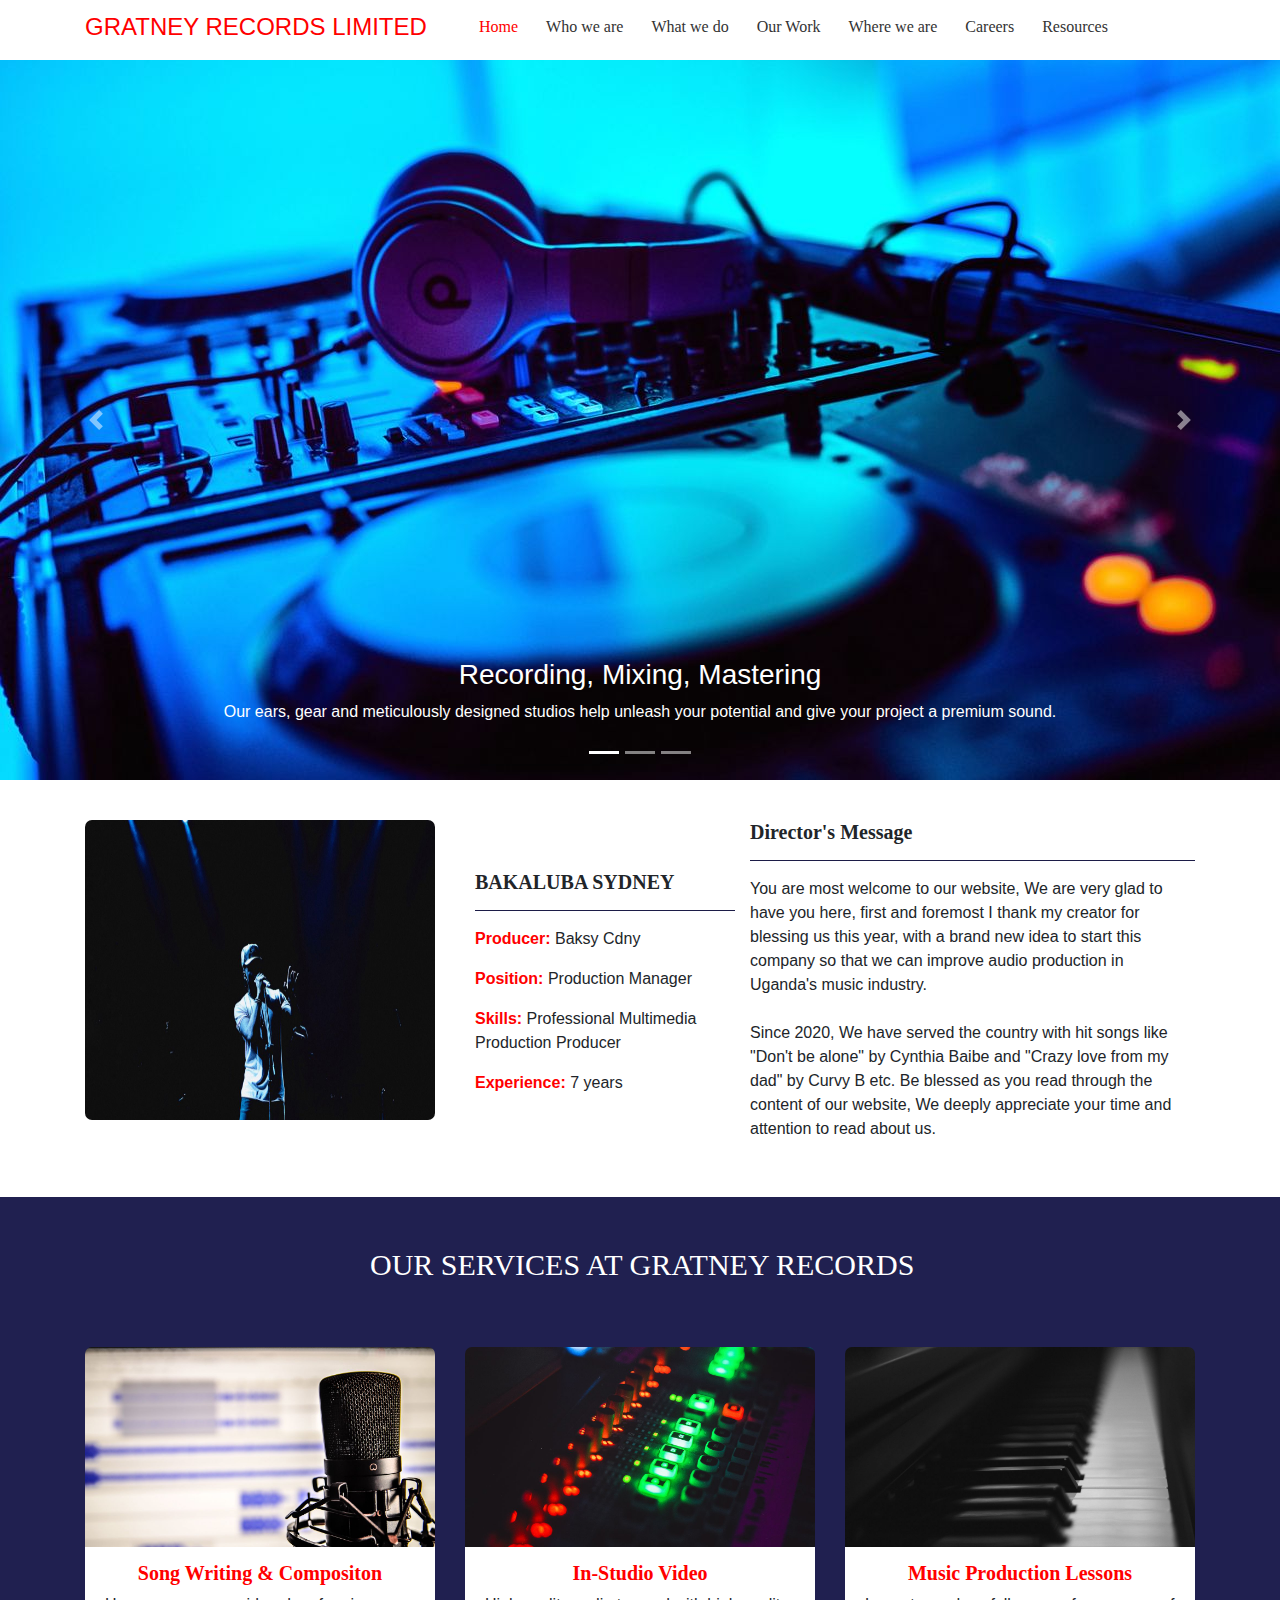
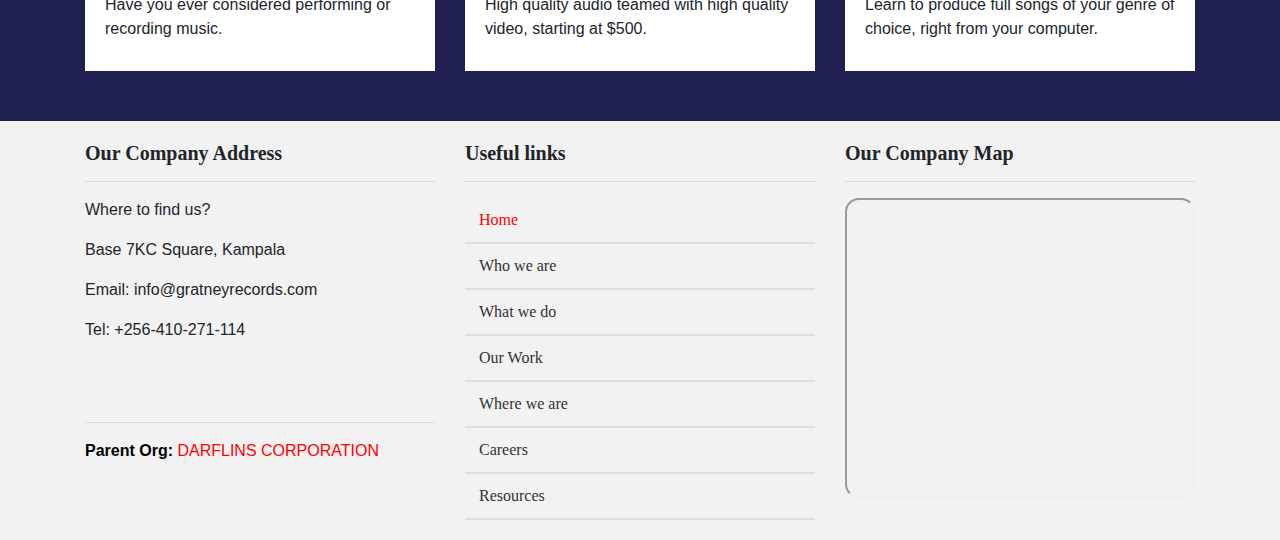
<file: index.html>
<!DOCTYPE html>
<html lang="en">
<head>
    <meta charset="UTF-8">
    <meta http-equiv="X-UA-Compatible" content="IE=edge">
    <meta name="viewport" content="width=device-width, initial-scale=1.0">
    <title> Home / [Gratney Records]</title>
    <link rel="icon" href="img/vinyl_record_pink_needle_player.jpg"/>

    <link rel="stylesheet" href="https://cdn.jsdelivr.net/npm/bootstrap@4.6.1/dist/css/bootstrap.min.css">
  <script src="https://cdn.jsdelivr.net/npm/jquery@3.5.1/dist/jquery.slim.min.js"></script>
  <script src="https://cdn.jsdelivr.net/npm/popper.js@1.16.1/dist/umd/popper.min.js"></script>
  <script src="https://cdn.jsdelivr.net/npm/bootstrap@4.6.1/dist/js/bootstrap.bundle.min.js"></script>


  <link rel="stylesheet" href="css/font-awesome.min.css">
    <link rel="stylesheet" href="css/grl.css">
</head>
<body>
   <header>
       <section id="top_header">
           <div class="first-div">
               <div class="container">
                   <div class="row">
                        <div class="col-md-4">
                            <a href="#"><h2>GRATNEY RECORDS LIMITED</h2></a>
                        </div>

                        <div class="col-md-8">
                            <ul class="topnav">
                                <li><a class="active" title="Gratney Homepage" href="index.html">Home</a></li>
                                <li><a title="Gratney About Us page" href="about.html">Who we are</a></li>
                                <li><a title="Gratney Services page" href="services.html">What we do</a></li>
                                <li><a title="Gratney Our Work page" href="work.html">Our Work</a></li>
                                <li><a title="Gratney Contact Us page" href="contact.html">Where we are</a></li>
                                <li><a title="Gratney Careers page" href="careers.html">Careers</a></li>
                                <li><a title="Gratney Resouses page" href="resources.html">Resources</a></li>
                            </ul>
                        </div>

                   </div>
                </div>
           </div>
       </section>

   </header>

   <section id="slide-show">
       
		
<div id="demo" class="carousel slide" data-ride="carousel">
    <ul class="carousel-indicators">
      <li data-target="#demo" data-slide-to="0" class="active"></li>
      <li data-target="#demo" data-slide-to="1"></li>
      <li data-target="#demo" data-slide-to="2"></li>
    </ul>
    <div class="carousel-inner">
      <div class="carousel-item active">
        <img src="img/dj_headphones_installation.jpg" alt="Music Machines" width="1100" height="500">
        <div class="carousel-caption">
          <h3>Recording, Mixing, Mastering </h3>
          <p>Our ears, gear and meticulously designed studios help unleash your potential and give your project a premium sound.</p>
        </div>   
      </div>
      <div class="carousel-item">
        <img src="img/microphone_recording_studio_mixer.jpg" alt="audio studios" width="1100" height="500">
        <div class="carousel-caption">
          <h3>Production & Sound Design</h3>
          <p>Whether it's creating an immersive audio experience or that next pop hit, bringing your ideas to life is what we do best. </p>
        </div>   
      </div>
      <div class="carousel-item">
        <img src="img/headphones_installation_music.jpg" alt="Stage Singer" width="1100" height="500">
        <div class="carousel-caption">
          <h3>Corporate Event Entertainment</h3>
          <p>Let your next corporate event resonate with live music entertainment.</p>
        </div>   
      </div>
    </div>
    <a class="carousel-control-prev" href="#demo" data-slide="prev">
      <span class="carousel-control-prev-icon"></span>
    </a>
    <a class="carousel-control-next" href="#demo" data-slide="next">
      <span class="carousel-control-next-icon"></span>
    </a>
  </div>
  
</section>

<section id="homeinfo">
    <div class="container">
        <div class="row">
            <div class="col-md-3">
                <img src="img/singer_stage_microphone.jpg" />
            </div>

            <div class="col-md-4">
                <div class="card-caption">
                    <h3>BAKALUBA SYDNEY</h3>

                    <hr style="background-color:rgb(32, 32, 80);"/>

                    <p><strong >Producer:</strong> Baksy Cdny</p>
                    <p><strong>Position:</strong> Production Manager</p>
                    <p><strong>Skills:</strong> Professional Multimedia Production Producer</p>
                    <p><strong>Experience:</strong> 7 years</p>
                 </div>
            </div>

            <div class="col-md-5">
                <h3>Director's Message</h3>
                <hr style="background-color:rgb(32, 32, 80);"/>

                <p>You are most welcome to our website, We are very glad to have you here, first and foremost I thank my creator
                    for blessing us this year, with a brand new idea to start this 
                company so that we can improve audio production in Uganda's music industry.
                
                <br><br>Since 2020, We have served the country with hit songs like 
                "Don't be alone" by Cynthia Baibe and "Crazy love from my dad" by Curvy B etc.

                Be blessed as you read through the content of our website, 
                We deeply appreciate your time and attention to read about us.
            </p>
            </div>
        </div>
    </div>
</section>


<section id="main-content">
    <div class="container">

      <div class="row">
          <div class="col-md-12">
             <div class="content-title">
                  <h2>Our Services at Gratney Records</h2>
              </div>
          </div>
     </div>

      <div class="row" style="margin-top: 100px;">
          
              <div class="col-md-4">
          
            <div class="image-card-1">
                <img src="img/microphone_studio_recording.jpg" />

                <div class="image-card-caption">
                  <h3>Song Writing & Compositon</h3>
                  <p>Have you ever considered performing or recording music.</p>
                </div>
              
            </div>
        </div>

        <div class="col-md-4">
            <div class="image-card-2">
              <img src="img/mixing_console_backlight.jpg" />

              <div class="image-card-caption">
                <h3>In-Studio Video</h3>
                  <p>High quality audio teamed with high quality video, starting at $500. </p>
              </div>

            </div>
         </div>

        <div class="col-md-4">
          <div class="image-card-3">
            <img src="img/piano_keys_musical_instrument.jpg" />

            <div class="image-card-caption">
              <h3>Music Production Lessons </h3>
                  <p>Learn to produce full songs of your genre of choice, right from your computer.</p>
            </div>

          </div>
        </div>

      </div>

      </div>
    </section>

    <footer>
      <div class="container">
        <div class="row">
          <div class="col-md-4">
              <div class="footer-title">
                <h3>Our Company Address</h3>
                <hr>

                <p>Where to find us?</p>
                <p>Base 7KC Square, Kampala</p>
                <p>Email: info@gratneyrecords.com</p>
                <p>Tel: +256-410-271-114</p>
                <br><br>
                <hr>
                <p style="color: red;"><strong style="color: #000;">Parent Org:</strong> DARFLINS CORPORATION</p>


              </div>
          </div>

          <div class="col-md-4">
            <h3>Useful links</h3>
            <hr>

            <ul class="footer-links">
              <li><a class="active" title="Gratney Homepage" href="index.html">Home</a></li>
              <li><a title="Gratney About Us page" href="about.html">Who we are</a></li>
              <li><a title="Gratney Services page" href="services.html">What we do</a></li>
              <li><a title="Gratney Our Work page" href="work.html">Our Work</a></li>
              <li><a title="Gratney Contact Us page" href="contact.html">Where we are</a></li>
              <li><a title="Gratney Careers page" href="careers.html">Careers</a></li>
              <li><a title="Gratney Resouses page" href="resources.html">Resources</a></li>
            </ul>
          </div>

          <div class="col-md-4">
              <div class="map">
                  <h3>Our Company Map</h3>
                    <hr>

                  <div>
                    <iframe src="https://www.google.com/maps/embed?pb=!1m18!1m12!1m3!1d255344.56163071396!2d32.45903860687455!3d0.3130284143883177!2m3!1f0!2f0!3f0!3m2!1i1024!2i768!4f13.1!3m3!1m2!1s0x177dbc0f9d74b39b%3A0x4538903dd96b6fec!2sKampala!5e0!3m2!1sen!2sug!4v1646321313611!5m2!1sen!2sug" width="350" height="300" style=" border-radius: 14px;" allowfullscreen="" loading="lazy"></iframe>
                  </div>
              </div>
          </div>

        </div>
      </div>
  </footer>
   

</body>
</html>
</file>
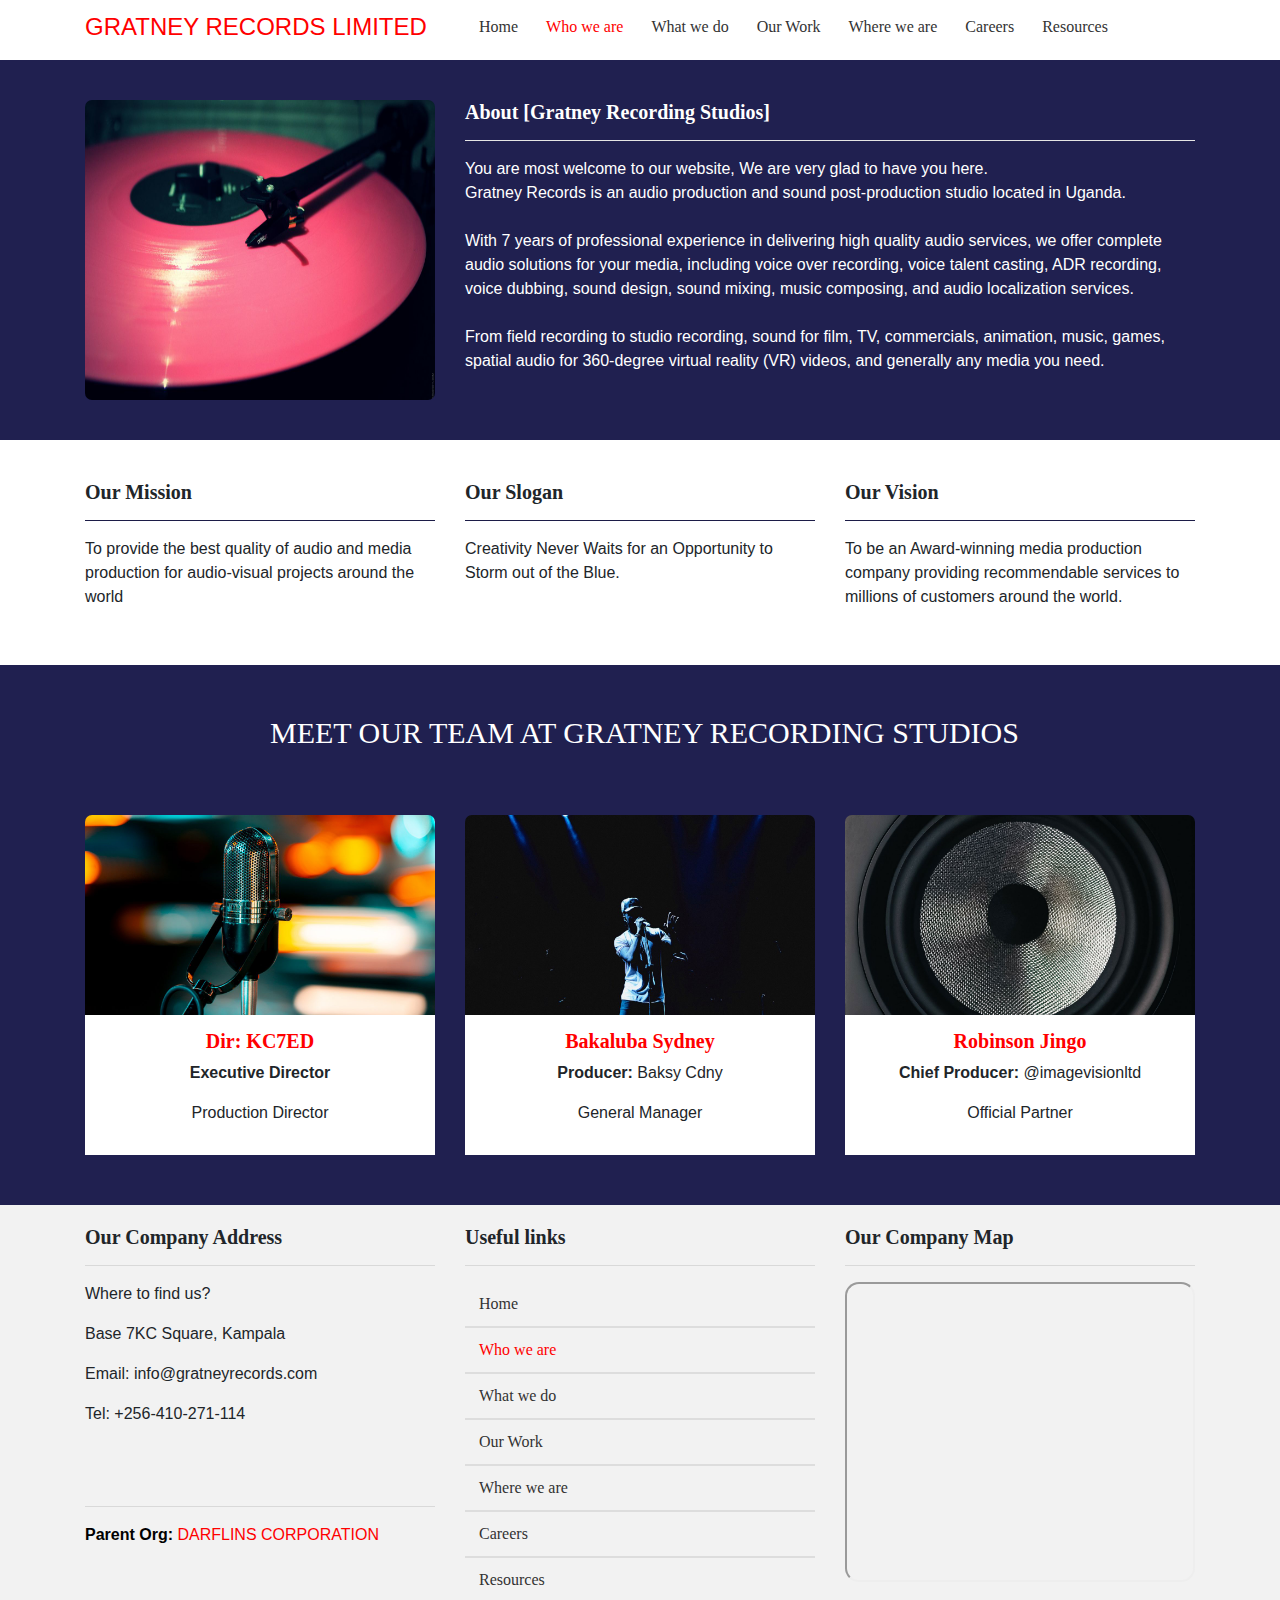
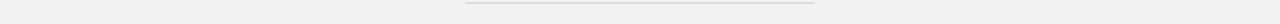
<file: about.html>
<!DOCTYPE html>
<html lang="en">
<head>
    <meta charset="UTF-8">
    <meta http-equiv="X-UA-Compatible" content="IE=edge">
    <meta name="viewport" content="width=device-width, initial-scale=1.0">
    <title> Who we are / [Gratney Records] </title>
    <link rel="icon" href="img/vinyl_record_pink_needle_player.jpg"/>

    <link rel="stylesheet" href="https://cdn.jsdelivr.net/npm/bootstrap@4.6.1/dist/css/bootstrap.min.css">
  <script src="https://cdn.jsdelivr.net/npm/jquery@3.5.1/dist/jquery.slim.min.js"></script>
  <script src="https://cdn.jsdelivr.net/npm/popper.js@1.16.1/dist/umd/popper.min.js"></script>
  <script src="https://cdn.jsdelivr.net/npm/bootstrap@4.6.1/dist/js/bootstrap.bundle.min.js"></script>


  <link rel="stylesheet" href="css/font-awesome.min.css">
    <link rel="stylesheet" href="css/grl.css">
</head>
<body>
   <header>
       <section id="top_header">
           <div class="first-div">
               <div class="container">
                   <div class="row">
                        <div class="col-md-4">
                            <a href="#"><h2>GRATNEY RECORDS LIMITED</h2></a>
                        </div>

                        <div class="col-md-8">
                            <ul class="topnav">
                                <li><a title="Gratney Homepage" href="index.html">Home</a></li>
                                <li><a title="Gratney About Us page" class="active" href="about.html">Who we are</a></li>
                                <li><a title="Gratney Services page" href="services.html">What we do</a></li>
                                <li><a title="Gratney Our Work page" href="work.html">Our Work</a></li>
                                <li><a title="Gratney Contact Us page" href="contact.html">Where we are</a></li>
                                <li><a title="Gratney Careers page" href="careers.html">Careers</a></li>
                                <li><a title="Gratney Resouses page" href="resources.html">Resources</a></li>
                            </ul>
                        </div>

                   </div>
                </div>
           </div>
       </section>

   </header>

  
<section id="homeinfo-x">
    <div class="container">
        <div class="row">
            <div class="col-md-4">
                <img src="img/vinyl_record_pink_needle_player.jpg" />
            </div>

            <div class="col-md-8">
                <h3>About [Gratney Recording Studios]</h3>
                <hr style="background-color: #fff;"/>

                <p>You are most welcome to our website, We are very glad to have you here. 
                    <br>
                   Gratney Records is an audio production and sound post-production studio located in Uganda.
                   
                   <br><br> With 7 years of professional experience in delivering high quality audio services, 
                    we offer complete audio solutions for your media, including voice over recording, voice talent casting, 
                    ADR recording, voice dubbing, sound design, sound mixing, music composing, and audio localization services.
                    
                    <br><br>From field recording to studio recording, sound for film, TV, commercials, animation, music, games, 
                    spatial audio for 360-degree virtual reality (VR) videos, and generally any media you need. 
                    
                    
            </p>
            </div>
        </div>
    </div>
</section>

<section id="homeinfo">
    <div class="container">
        <div class="row">
            <div class="col-md-4">
                <h3>Our Mission</h3>
                <hr style="background-color:rgb(32, 32, 80);"/>

                <p>To provide the best quality of audio and media production for audio-visual projects around the world</p>

            </div>

            <div class="col-md-4">
                <h3>Our Slogan</h3>
                <hr style="background-color:rgb(32, 32, 80);"/>

                <p>Creativity Never Waits for an Opportunity to Storm out of the Blue.</p>
            </div>

            <div class="col-md-4">
                <h3>Our Vision</h3>
                <hr style="background-color:rgb(32, 32, 80);"/>

                <p>To be an Award-winning media production company 
                    providing recommendable services to millions of customers around the world.</p>

            </div>


        </div>
    </div>
</section>




<section id="main-content">
    <div class="container">

      <div class="row">
          <div class="col-md-12">
             <div class="content-title-w">
                  <h2>Meet our team at Gratney Recording Studios</h2>
              </div>
          </div>
     </div>

      <div class="row" style="margin-top: 100px;">
          
              <div class="col-md-4">
          
            <div class="image-card-1">
                <img src="img/microphone_metal_device.jpg" />

                <div class="image-card-caption xp">
                  <h3>Dir: KC7ED</h3>
                  <p><strong>Executive Director</strong></p>
                  <p>Production Director </p>
                </div>

            </div>
        </div>

        <div class="col-md-4">
            <div class="image-card-2">
                <img src="img/singer_stage_microphone.jpg" />

                <div class="image-card-caption xp">
                  <h3>Bakaluba Sydney</h3>
                  <p><strong>Producer:</strong> Baksy Cdny</p>
                  <p>General Manager </p>
                </div>

            </div>
         </div>

        <div class="col-md-4">
          <div class="image-card-3">
            <img src="img/speakers_speaker_music.jpg" />

            <div class="image-card-caption xp">
                <h3>Robinson Jingo</h3>
                <p><strong>Chief Producer:</strong> @imagevisionltd</p>
                <p>Official Partner</p>
            </div>

          </div>
        </div>

      </div>

      </div>
    </section>

    <footer>
      <div class="container">
        <div class="row">
          <div class="col-md-4">
              <div class="footer-title">
                <h3>Our Company Address</h3>
                <hr>

                <p>Where to find us?</p>
                <p>Base 7KC Square, Kampala</p>
                <p>Email: info@gratneyrecords.com</p>
                <p>Tel: +256-410-271-114</p>
                <br><br>
                <hr>
                <p style="color: red;"><strong style="color: #000;">Parent Org:</strong> DARFLINS CORPORATION</p>


              </div>
          </div>

          <div class="col-md-4">
            <h3>Useful links</h3>
            <hr>

            <ul class="footer-links">
                <li><a title="Gratney Homepage" href="index.html">Home</a></li>
                <li><a title="Gratney About Us page" class="active" href="about.html">Who we are</a></li>
                <li><a title="Gratney Services page" href="services.html">What we do</a></li>
                <li><a title="Gratney Our Work page" href="work.html">Our Work</a></li>
                <li><a title="Gratney Contact Us page" href="contact.html">Where we are</a></li>
                <li><a title="Gratney Careers page" href="careers.html">Careers</a></li>
                <li><a title="Gratney Resouses page" href="resources.html">Resources</a></li>
            </ul>
          </div>

          <div class="col-md-4">
              <div class="map">
                  <h3>Our Company Map</h3>
                    <hr>

                    <div>
                        <iframe src="https://www.google.com/maps/embed?pb=!1m18!1m12!1m3!1d255344.56163071396!2d32.45903860687455!3d0.3130284143883177!2m3!1f0!2f0!3f0!3m2!1i1024!2i768!4f13.1!3m3!1m2!1s0x177dbc0f9d74b39b%3A0x4538903dd96b6fec!2sKampala!5e0!3m2!1sen!2sug!4v1646321313611!5m2!1sen!2sug" width="350" height="300" style=" border-radius: 14px;" allowfullscreen="" loading="lazy"></iframe>
                      </div>
              </div>
          </div>

        </div>
      </div>
  </footer>
   

</body>
</html>
</file>
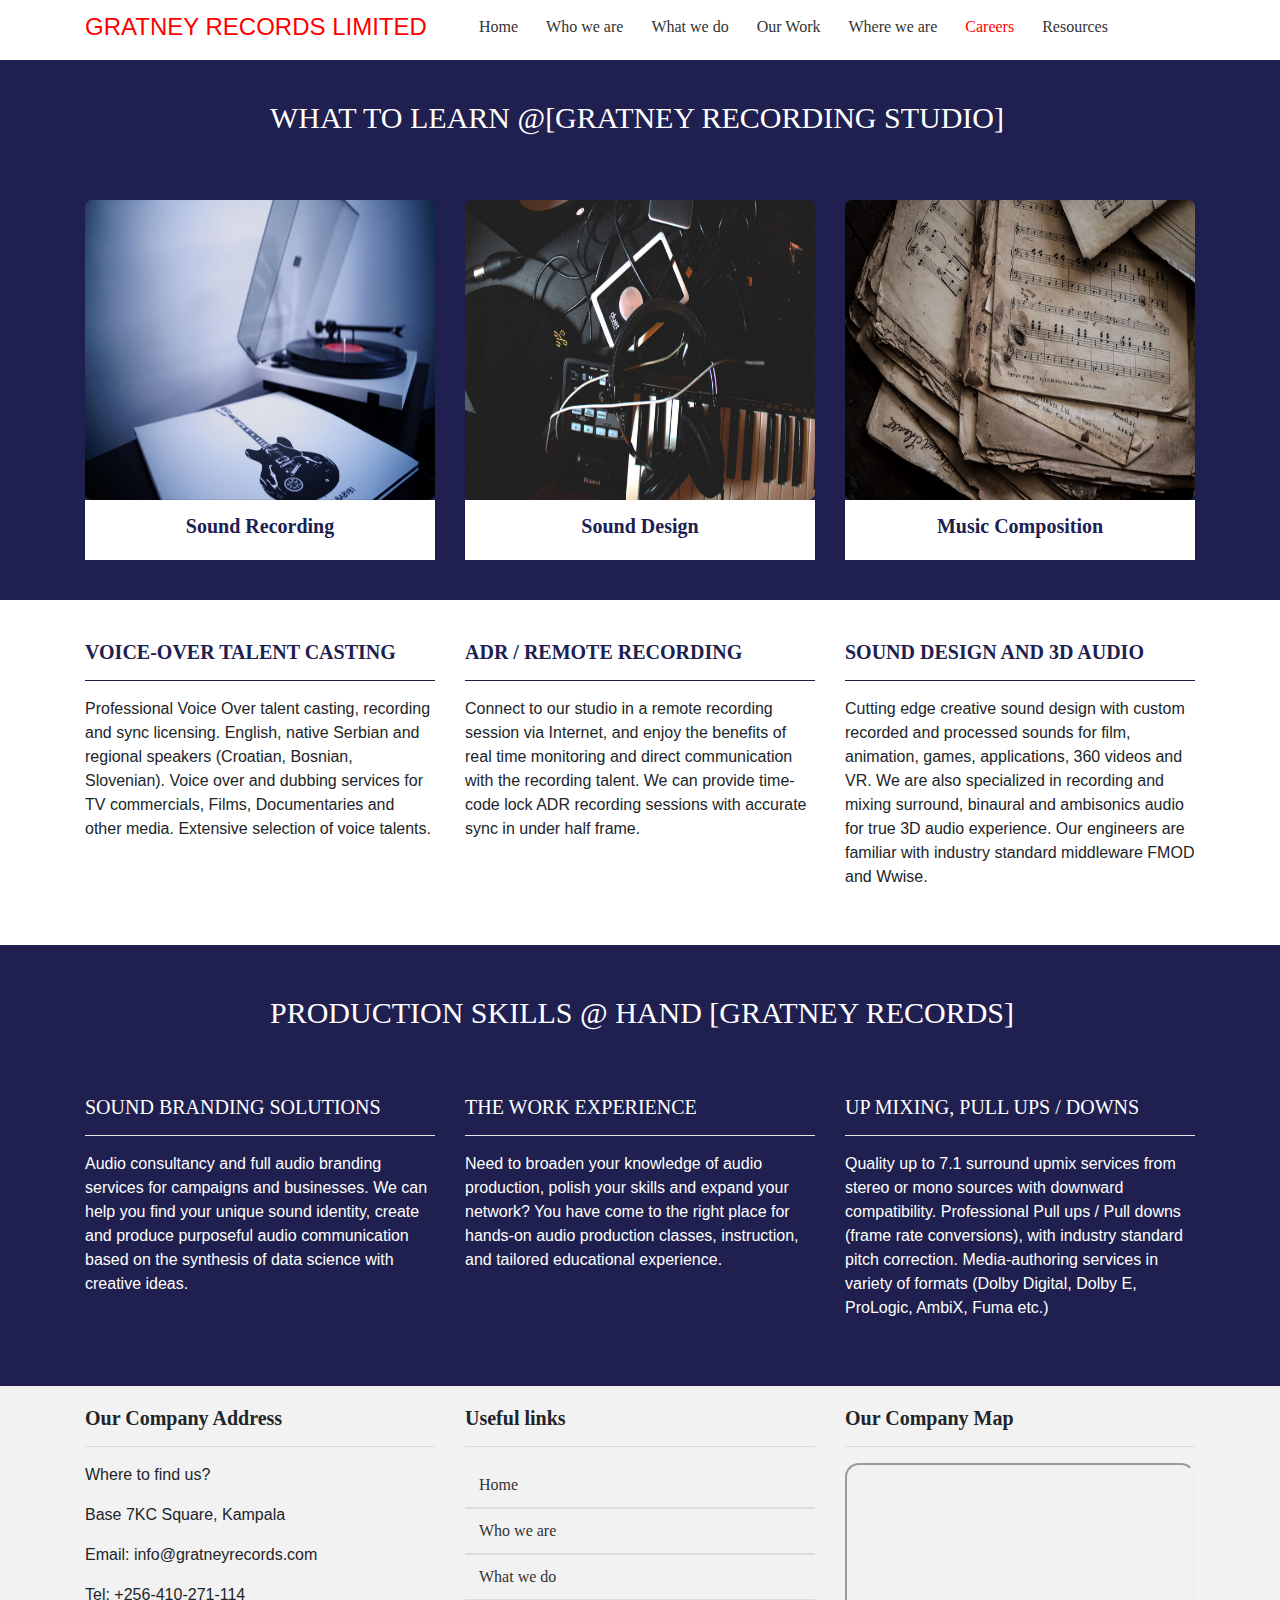
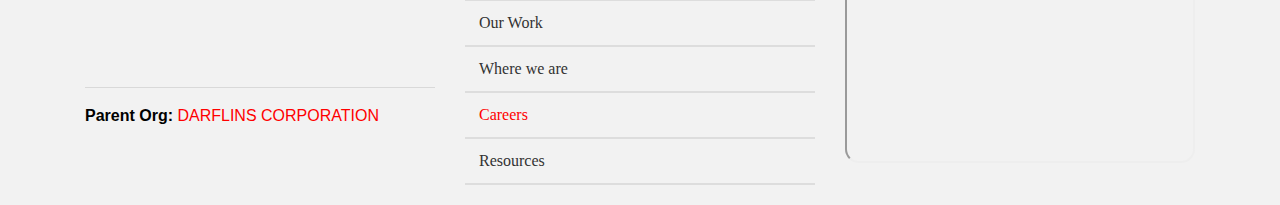
<file: careers.html>
<!DOCTYPE html>
<html lang="en">
<head>
    <meta charset="UTF-8">
    <meta http-equiv="X-UA-Compatible" content="IE=edge">
    <meta name="viewport" content="width=device-width, initial-scale=1.0">
    <title> What to learn / [Gratney Records] </title>
    <link rel="icon" href="img/vinyl_record_pink_needle_player.jpg"/>

    <link rel="stylesheet" href="https://cdn.jsdelivr.net/npm/bootstrap@4.6.1/dist/css/bootstrap.min.css">
  <script src="https://cdn.jsdelivr.net/npm/jquery@3.5.1/dist/jquery.slim.min.js"></script>
  <script src="https://cdn.jsdelivr.net/npm/popper.js@1.16.1/dist/umd/popper.min.js"></script>
  <script src="https://cdn.jsdelivr.net/npm/bootstrap@4.6.1/dist/js/bootstrap.bundle.min.js"></script>


  <link rel="stylesheet" href="css/font-awesome.min.css">
    <link rel="stylesheet" href="css/grl.css">
</head>
<body>
   <header>
       <section id="top_header">
           <div class="first-div">
               <div class="container">
                   <div class="row">
                        <div class="col-md-4">
                            <a href="#"><h2>GRATNEY RECORDS LIMITED</h2></a>
                        </div>

                        <div class="col-md-8">
                            <ul class="topnav">
                                <li><a title="Gratney Homepage" href="index.html">Home</a></li>
                                <li><a title="Gratney About Us page" href="about.html">Who we are</a></li>
                                <li><a title="Gratney Services page" href="services.html">What we do</a></li>
                                <li><a title="Gratney Our Work page" href="work.html">Our Work</a></li>
                                <li><a title="Gratney Contact Us page" href="contact.html">Where we are</a></li>
                                <li><a title="Gratney Careers page" class="active" href="careers.html">Careers</a></li>
                                <li><a title="Gratney Resouses page" href="resources.html">Resources</a></li>
                            </ul>
                        </div>

                   </div>
                </div>
           </div>
       </section>

   </header>

  
<section id="homeinfo-x">
    <div class="container">

        <div class="row">
            <div class="col-md-12">
               <div class="content-title-w">
                    <h2>What to Learn @[Gratney Recording Studio]</h2>
                    
                </div>
            </div>
       </div>
  
        <div class="row" style="margin-top: 100px;">

            
            <div class="col-md-4">
          
                <div class="image-card-1">
                    <img src="img/vinyl_turntable_record.jpg" />
    
                    <div class="image-card-caption xp">
                      <h3 style="color: rgb(32, 32, 80);">Sound Recording</h3>
                      <!----<p><strong>Executive Director</strong></p>
                      <p>Production Director </p>---->
                    </div>
    
                </div>
            </div>
    
            <div class="col-md-4">
                <div class="image-card-2">
                    <img src="img/headphones_synthesizer_wires.jpg" />
    
                    <div class="image-card-caption xp">
                      <h3 style="color: rgb(32, 32, 80);">Sound Design</h3>
                      <!----<p><strong>Producer:</strong> Baksy Cdny</p>
                      <p>General Manager </p>---->
                    </div>
    
                </div>
             </div>
    
            <div class="col-md-4">
              <div class="image-card-3">
                <img src="img/notes_dirty_paper.jpg" />
    
                <div class="image-card-caption xp">
                    <h3 style="color: rgb(32, 32, 80);">Music Composition</h3>
                   <!------ <p><strong>Chief Producer:</strong> @imagevisionltd</p>
                    <p>Official Partner</p>----->
                </div>
    
              </div>
            </div>

        
        </div>
    </div>
</section>

<section id="homeinfo">
    <div class="container">
        <div class="row">
            <div class="col-md-4">
                <h3 style="font-family: Georgia, 'Times New Roman', Times, serif; color: rgb(32, 32, 80); font-size: 20px; text-transform: uppercase;">Voice-over Talent Casting</h3>
                <hr style="background-color:rgb(32, 32, 80);"/>

                <p>Professional Voice Over talent casting, recording and sync licensing. 
                    English, native Serbian and regional speakers (Croatian, Bosnian, Slovenian). 
                    Voice over and dubbing services for TV commercials, Films, Documentaries and other media. 
                    Extensive selection of voice talents.</p>

            </div>

            <div class="col-md-4">
                <h3 style="font-family: Georgia, 'Times New Roman', Times, serif; color: rgb(32, 32, 80); font-size: 20px; text-transform: uppercase;">ADR / Remote recording</h3>
                <hr style="background-color:rgb(32, 32, 80);"/>

                <p>Connect to our studio in a remote recording session via Internet, and enjoy the benefits of real time monitoring and direct communication with the recording talent.
                   We can provide time-code lock ADR recording sessions with accurate sync in under half frame.
            </p>
            </div>

            <div class="col-md-4">
                <h3 style="font-family: Georgia, 'Times New Roman', Times, serif; color: rgb(32, 32, 80); font-size: 20px; text-transform: uppercase;">Sound Design and 3D audio</h3>
                <hr style="background-color:rgb(32, 32, 80);"/>

                <p>Cutting edge creative sound design with custom recorded and processed sounds for film, animation, games, applications,
                     360 videos and VR. We are also specialized in recording and mixing surround, binaural and ambisonics audio for true 
                     3D audio experience.
                     Our engineers are familiar with industry standard middleware FMOD and Wwise.</p>

            </div>


        </div>
    </div>
</section>




<section id="main-content">
    <div class="container">

      <div class="row">
          <div class="col-md-12">
             <div class="content-title-w">
                  <h2>Production Skills @ hand [Gratney Records]</h2>
              </div>
          </div>
     </div>

      <div class="row" style="margin-top: 100px;">
          
        <div class="col-md-4">
            <h3 style="color: #fff; font-family: Georgia, 'Times New Roman', Times, serif; font-size: 20px; text-transform: uppercase;">Sound Branding solutions</h3>
            <hr style="background-color: #fff;"/>

            <p style="color: #fff;">Audio consultancy and full audio branding services for campaigns and businesses.

                We can help you find your unique sound identity, create and produce purposeful audio communication based on the synthesis of data science with creative ideas.</p>

        </div>

        <div class="col-md-4">
            <h3 style="color: #fff; font-family: Georgia, 'Times New Roman', Times, serif; font-size: 20px; text-transform: uppercase;">The Work Experience</h3>
            <hr style="background-color: #fff;"/>

            <p style="color: #fff;">Need to broaden your knowledge of audio production, polish your skills and expand your network? 
                You have come to the right place for hands-on audio production classes, instruction, and tailored educational experience.
        </p>
        </div>

        <div class="col-md-4">
            <h3 style="color: #fff; font-family: Georgia, 'Times New Roman', Times, serif; font-size: 20px; text-transform: uppercase;">Up Mixing, Pull ups / downs</h3>
            <hr style="background-color: #fff;"/>

            <p style="color: #fff;">Quality up to 7.1 surround upmix services from stereo or mono sources with downward compatibility. 
                Professional Pull ups / Pull downs (frame rate conversions), with industry standard pitch correction. 
                Media-authoring services in variety of formats (Dolby Digital, Dolby E, ProLogic, AmbiX, Fuma etc.)</p>

        </div>

      </div>

      </div>
    </section>

    <footer>
      <div class="container">
        <div class="row">
          <div class="col-md-4">
              <div class="footer-title">
                <h3>Our Company Address</h3>
                <hr>

                <p>Where to find us?</p>
                <p>Base 7KC Square, Kampala</p>
                <p>Email: info@gratneyrecords.com</p>
                <p>Tel: +256-410-271-114</p>
                <br><br>
                <hr>
                <p style="color: red;"><strong style="color: #000;">Parent Org:</strong> DARFLINS CORPORATION</p>


              </div>
          </div>

          <div class="col-md-4">
            <h3>Useful links</h3>
            <hr>

            <ul class="footer-links">
                 <li><a title="Gratney Homepage" href="index.html">Home</a></li>
                 <li><a title="Gratney About Us page" href="about.html">Who we are</a></li>
                 <li><a title="Gratney Services page" href="services.html">What we do</a></li>
                 <li><a title="Gratney Our Work page" href="work.html">Our Work</a></li>
                 <li><a title="Gratney Contact Us page" href="contact.html">Where we are</a></li>
                 <li><a title="Gratney Careers page" class="active" href="careers.html">Careers</a></li>
                 <li><a title="Gratney Resouses page" href="resources.html">Resources</a></li>

            </ul>

          </div>

          <div class="col-md-4">
              <div class="map">
                  <h3>Our Company Map</h3>
                    <hr>

                    <div>
                        <iframe src="https://www.google.com/maps/embed?pb=!1m18!1m12!1m3!1d255344.56163071396!2d32.45903860687455!3d0.3130284143883177!2m3!1f0!2f0!3f0!3m2!1i1024!2i768!4f13.1!3m3!1m2!1s0x177dbc0f9d74b39b%3A0x4538903dd96b6fec!2sKampala!5e0!3m2!1sen!2sug!4v1646321313611!5m2!1sen!2sug" width="350" height="300" style=" border-radius: 14px;" allowfullscreen="" loading="lazy"></iframe>
                      </div>
              </div>
          </div>

        </div>
      </div>
  </footer>
   

</body>
</html>
</file>
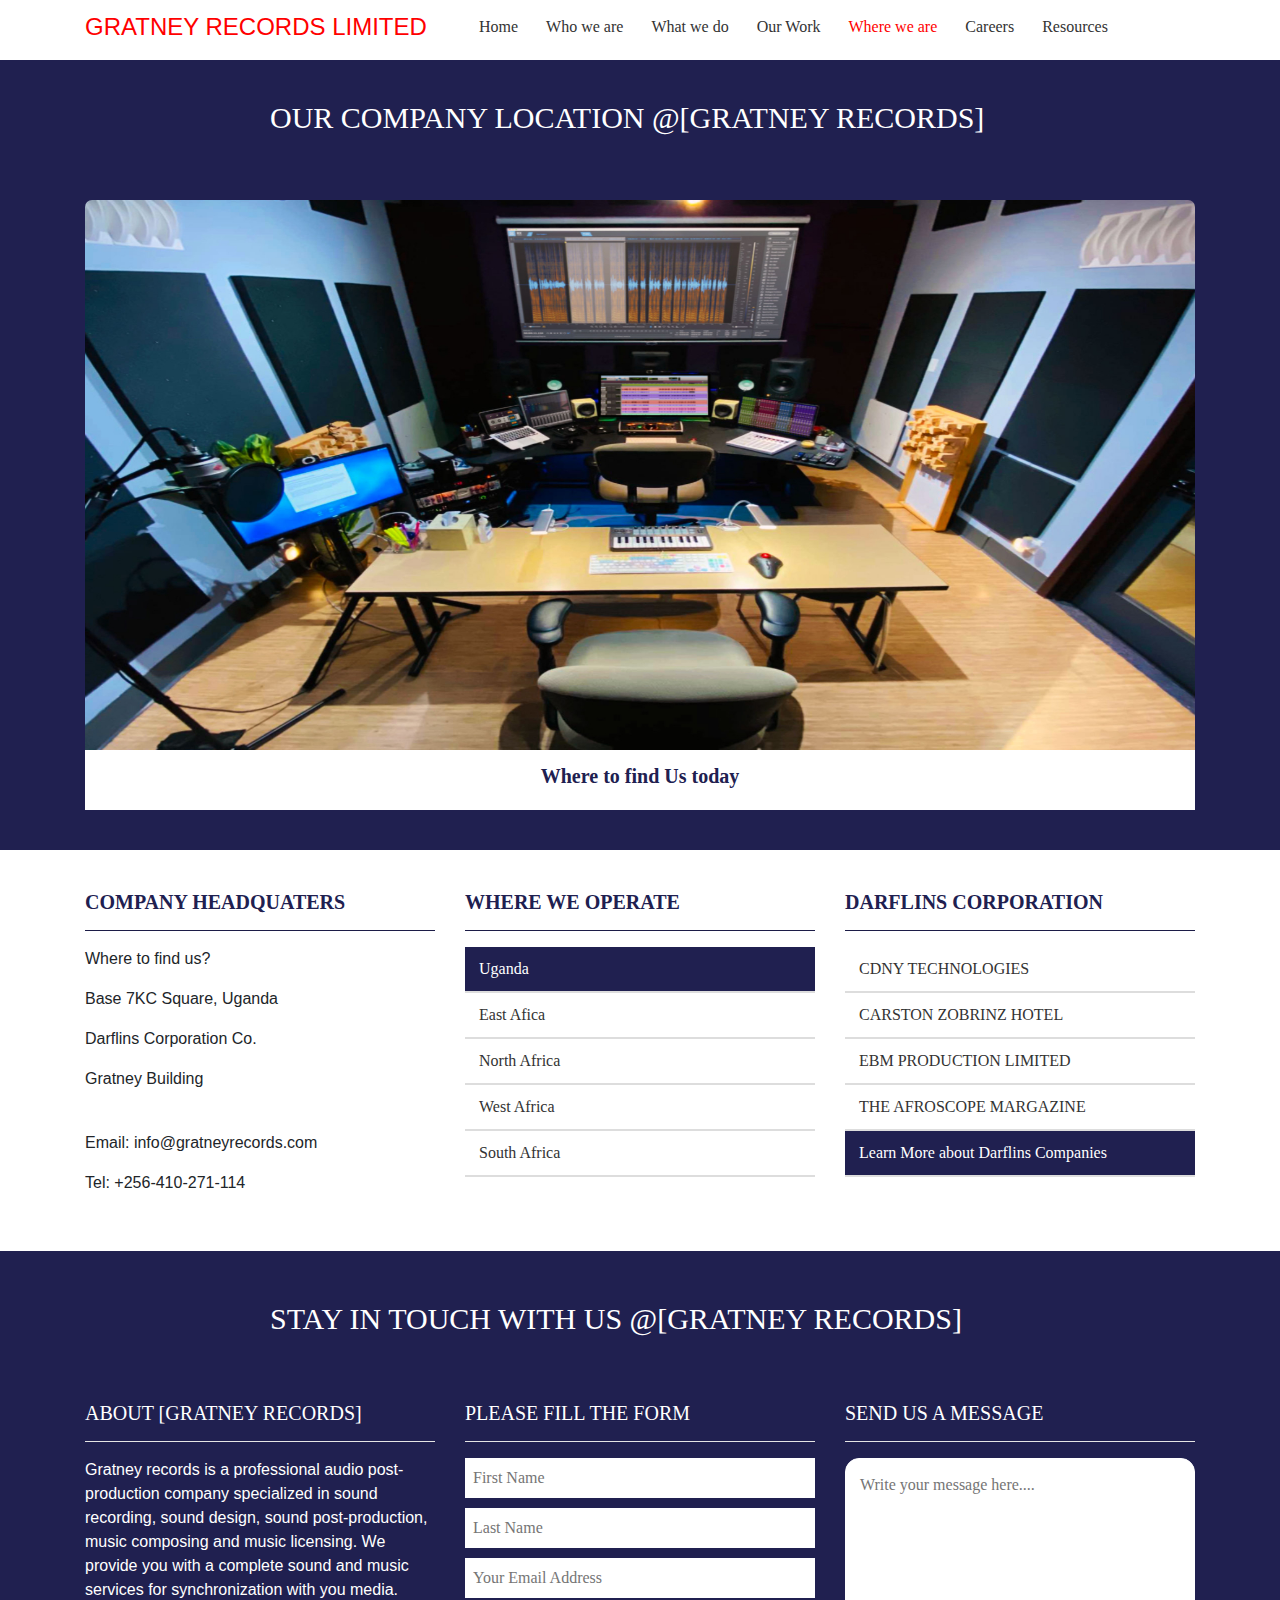
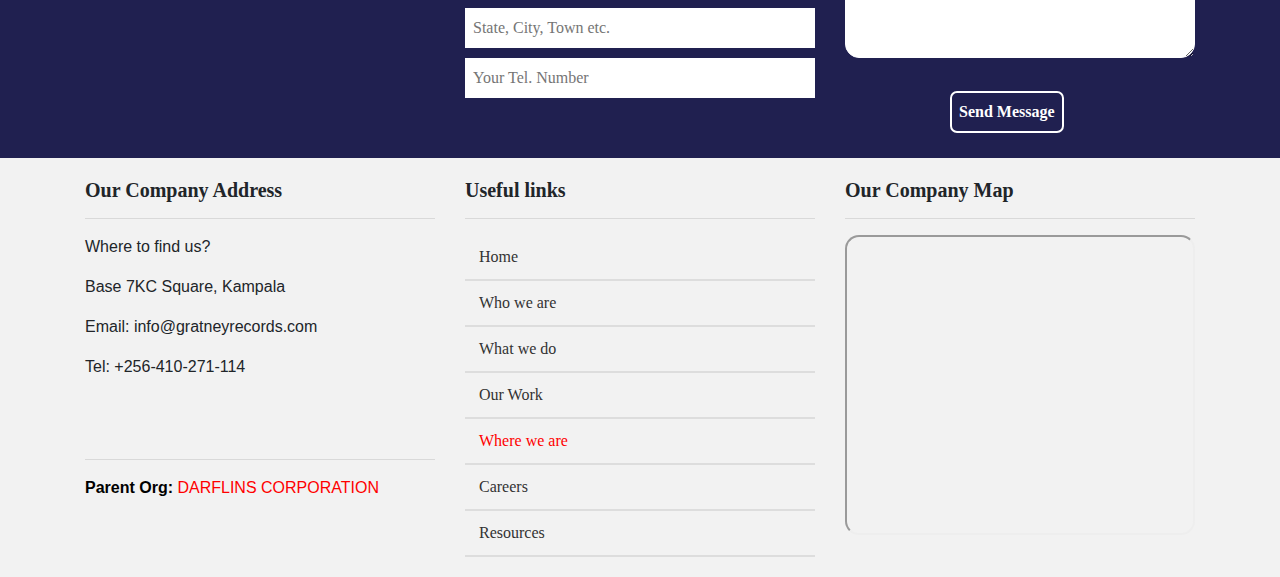
<file: contact.html>
<!DOCTYPE html>
<html lang="en">
<head>
    <meta charset="UTF-8">
    <meta http-equiv="X-UA-Compatible" content="IE=edge">
    <meta name="viewport" content="width=device-width, initial-scale=1.0">
    <title> Where we are  / Gratney Records </title>
    <link rel="icon" href="img/vinyl_record_pink_needle_player.jpg"/>

    <link rel="stylesheet" href="https://cdn.jsdelivr.net/npm/bootstrap@4.6.1/dist/css/bootstrap.min.css">
  <script src="https://cdn.jsdelivr.net/npm/jquery@3.5.1/dist/jquery.slim.min.js"></script>
  <script src="https://cdn.jsdelivr.net/npm/popper.js@1.16.1/dist/umd/popper.min.js"></script>
  <script src="https://cdn.jsdelivr.net/npm/bootstrap@4.6.1/dist/js/bootstrap.bundle.min.js"></script>


  <link rel="stylesheet" href="css/font-awesome.min.css">
    <link rel="stylesheet" href="css/grl.css">
</head>
<body>
   <header>
       <section id="top_header">
           <div class="first-div">
               <div class="container">
                   <div class="row">
                        <div class="col-md-4">
                            <a href="#"><h2>GRATNEY RECORDS LIMITED</h2></a>
                        </div>

                        <div class="col-md-8">
                            <ul class="topnav">
                                <li><a title="Gratney Homepage" href="index.html">Home</a></li>
                                <li><a title="Gratney About Us page" href="about.html">Who we are</a></li>
                                <li><a title="Gratney Services page" href="services.html">What we do</a></li>
                                <li><a title="Gratney Our Work page" href="work.html">Our Work</a></li>
                                <li><a title="Gratney Contact Us page" class="active" href="contact.html">Where we are</a></li>
                                <li><a title="Gratney Careers page" href="careers.html">Careers</a></li>
                                <li><a title="Gratney Resouses page" href="resources.html">Resources</a></li>

                            </ul>
                        </div>

                   </div>
                </div>
           </div>
       </section>

   </header>

  
<section id="homeinfo-x">
    <div class="container">

        <div class="row">
            <div class="col-md-12">
               <div class="content-title-w">
                    <h2>Our Company Location @[Gratney Records]</h2>
                    
                </div>
            </div>
       </div>
  
        <div class="row" style="margin-top: 100px;">

            
            <div class="col-md-12">
          
                <div class="contact-image-card">
                    <img src="img/Gratney-Records-Studios-Mixing-Room.jpg" style="width: 100%; height: 550px; border-radius: 7px 7px 0px 0px;" />
    
                    <div class="image-card-caption xp">
                      <h3 style="color: rgb(32, 32, 80);">Where to find Us today</h3>
                      <!----<p><strong>Executive Director</strong></p>
                      <p>Production Director </p>---->
                    </div>
    
                </div>
            </div>
    
            
        </div>
    </div>
</section>

<section id="homeinfo">
    <div class="container">
        <div class="row">
            <div class="col-md-4">
                <h3 style="color:rgb(32, 32, 80);">COMPANY HEADQUATERS</h3>
                <hr style="background-color:rgb(32, 32, 80);"/>

                <p>Where to find us?</p>
                <p>Base 7KC Square, Uganda</p>
                <p>Darflins Corporation Co.</p>
                <p>Gratney Building</p>
                <br>
                <p>Email: info@gratneyrecords.com</p>
                <p>Tel: +256-410-271-114</p>

            </div>

            <div class="col-md-4">
                <h3 style="color:rgb(32, 32, 80);">WHERE WE OPERATE</h3>
                <hr style="background-color:rgb(32, 32, 80);"/>

                <ul class="resources-links">
                
                <li><a class="active" href="#">Uganda</a></li>
                <li><a href="#">East Afica</a></li>
                <li><a href="#">North Africa</a></li>
                <li><a href="#">West Africa</a></li>
                <li><a href="#">South Africa</a></li>
               
            </ul>

                
            </div>

            <div class="col-md-4">
                <h3 style="color:rgb(32, 32, 80);"> DARFLINS CORPORATION</p></h3>
                <hr style="background-color:rgb(32, 32, 80);"/>

            <ul class="resources-links">
                <li><a href="#">CDNY TECHNOLOGIES</a></li>
                <li><a href="#">CARSTON ZOBRINZ HOTEL</a></li>
                <li><a href="#">EBM PRODUCTION LIMITED</a></li>
                <li><a href="#">THE AFROSCOPE MARGAZINE</a></li>
                <li><a class="active" href="#">Learn More about Darflins Companies</a></li>
               
            </ul>


            </div>


        </div>
    </div>
</section>




<section id="main-content">
    <div class="container">

      <div class="row">
          <div class="col-md-12">
             <div class="content-title-w">
                  <h2>Stay in touch with us @[Gratney Records]</h2>
              </div>
          </div>
     </div>

      <div class="row" style="margin-top: 100px;">
          
        <div class="col-md-4">
            <h3 style="color: #fff; font-family: Georgia, 'Times New Roman', Times, serif; font-size: 20px; text-transform: uppercase;">About [GRATNEY RECORDS]</h3>
            <hr style="background-color: #fff;"/>

            <p style="color: #fff;">Gratney records is a professional audio post-production company specialized in sound recording,
                 sound design, sound post-production, music composing and music licensing. We provide you with a complete sound
                  and music services for synchronization with you media.</p>

        </div>

        <div class="col-md-4">

            <form>
            <h3 style="color: #fff; font-family: Georgia, 'Times New Roman', Times, serif; font-size: 20px; text-transform: uppercase;">Please fill the form</h3>
            <hr style="background-color: #fff;"/>

            <input type="text" name="f_names" placeholder="First Name"> 
            <input type="text" name="l_names" placeholder="Last Name">  
            <input type="email" name="email" placeholder="Your Email Address"> 
            <input type="text" name="visitor_address" placeholder="State, City, Town etc."> 
            <input type="text" name="telno" placeholder="Your Tel. Number"> 
           
        </form>

        </div>

        <div class="col-md-4">

            <form>
            <h3 style="color: #fff; font-family: Georgia, 'Times New Roman', Times, serif; font-size: 20px; text-transform: uppercase;">Send us a message</h3>
            <hr style="background-color: #fff;"/>
           
            <textarea name="visitor_messages" placeholder="Write your message here...."></textarea>
                <button type="submit" class="formbtn">Send Message</button>
        </form>

        </div>


      </div>

      </div>
    </section>

    <footer>
      <div class="container">
        <div class="row">
          <div class="col-md-4">
              <div class="footer-title">
                <h3>Our Company Address</h3>
                <hr>

                <p>Where to find us?</p>
                <p>Base 7KC Square, Kampala</p>
                <p>Email: info@gratneyrecords.com</p>
                <p>Tel: +256-410-271-114</p>
                <br><br>
                <hr>
                <p style="color: red;"><strong style="color: #000;">Parent Org:</strong> DARFLINS CORPORATION</p>


              </div>
          </div>

          <div class="col-md-4">
            <h3>Useful links</h3>
            <hr>

            <ul class="footer-links">
                <li><a title="Gratney Homepage" href="index.html">Home</a></li>
                <li><a title="Gratney About Us page" href="about.html">Who we are</a></li>
                <li><a title="Gratney Services page" href="services.html">What we do</a></li>
                <li><a title="Gratney Our Work page" href="work.html">Our Work</a></li>
                <li><a title="Gratney Contact Us page" class="active" href="contact.html">Where we are</a></li>
                <li><a title="Gratney Careers page" href="careers.html">Careers</a></li>
                <li><a title="Gratney Resouses page" href="resources.html">Resources</a></li>

            </ul>
          </div>

          <div class="col-md-4">
              <div class="map">
                  <h3>Our Company Map</h3>
                    <hr>

                    <div>
                        <iframe src="https://www.google.com/maps/embed?pb=!1m18!1m12!1m3!1d255344.56163071396!2d32.45903860687455!3d0.3130284143883177!2m3!1f0!2f0!3f0!3m2!1i1024!2i768!4f13.1!3m3!1m2!1s0x177dbc0f9d74b39b%3A0x4538903dd96b6fec!2sKampala!5e0!3m2!1sen!2sug!4v1646321313611!5m2!1sen!2sug" width="350" height="300" style=" border-radius: 14px;" allowfullscreen="" loading="lazy"></iframe>
                      </div>
              </div>
          </div>

        </div>
      </div>
  </footer>
   

</body>
</html>
</file>
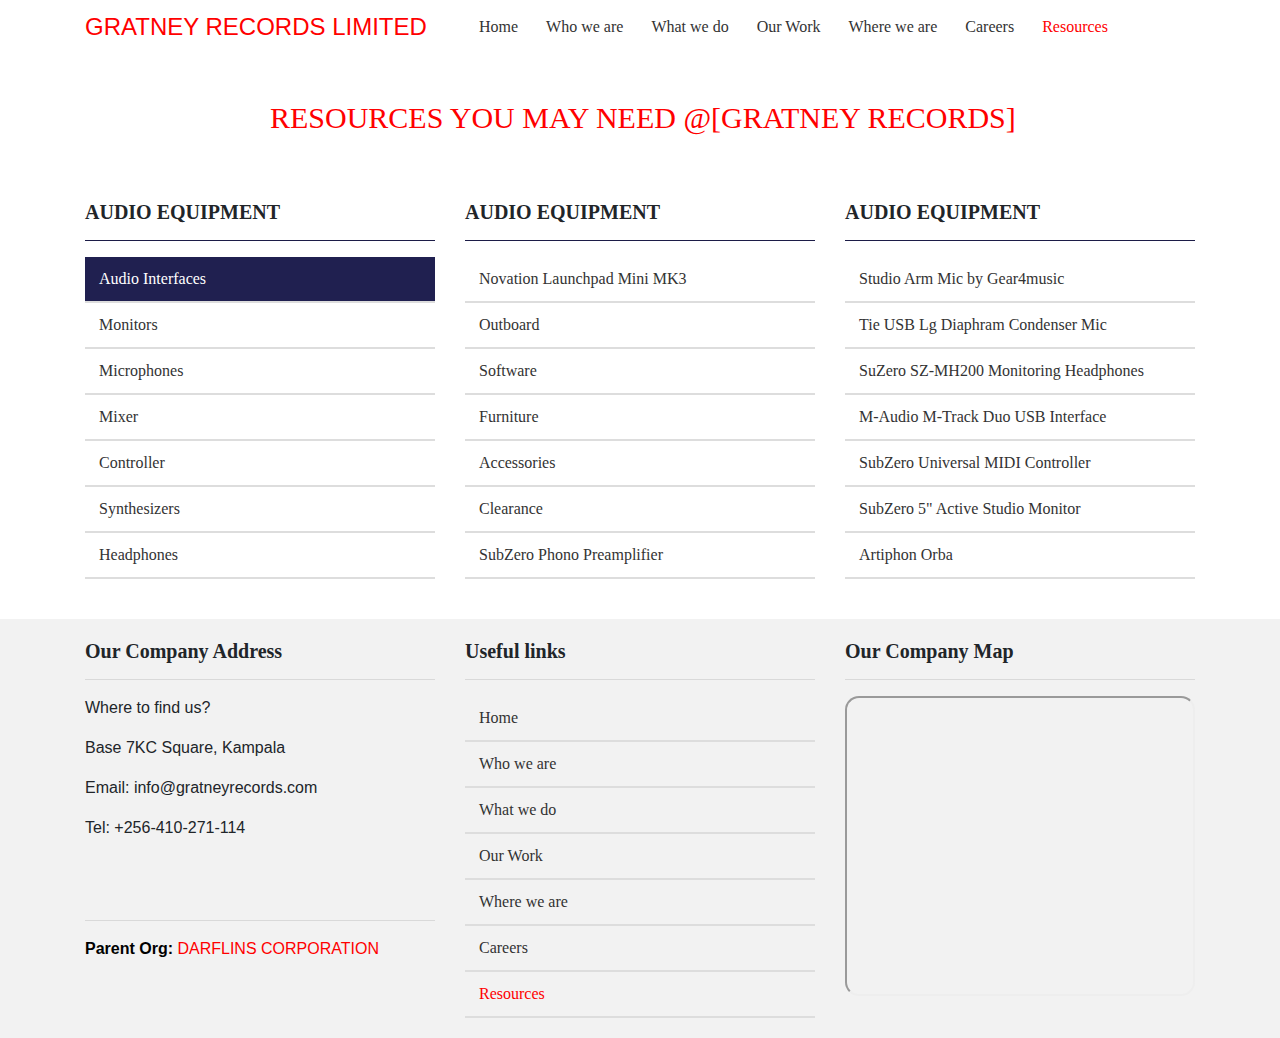
<file: resources.html>
<!DOCTYPE html>
<html lang="en">
<head>
    <meta charset="UTF-8">
    <meta http-equiv="X-UA-Compatible" content="IE=edge">
    <meta name="viewport" content="width=device-width, initial-scale=1.0">
    <title> Resources / [Gratney Records] </title>
    <link rel="icon" href="img/vinyl_record_pink_needle_player.jpg"/>

    <link rel="stylesheet" href="https://cdn.jsdelivr.net/npm/bootstrap@4.6.1/dist/css/bootstrap.min.css">
  <script src="https://cdn.jsdelivr.net/npm/jquery@3.5.1/dist/jquery.slim.min.js"></script>
  <script src="https://cdn.jsdelivr.net/npm/popper.js@1.16.1/dist/umd/popper.min.js"></script>
  <script src="https://cdn.jsdelivr.net/npm/bootstrap@4.6.1/dist/js/bootstrap.bundle.min.js"></script>


  <link rel="stylesheet" href="css/font-awesome.min.css">
    <link rel="stylesheet" href="css/grl.css">
</head>
<body>
   <header>
       <section id="top_header">
           <div class="first-div">
               <div class="container">
                   <div class="row">
                        <div class="col-md-4">
                            <a href="#"><h2>GRATNEY RECORDS LIMITED</h2></a>
                        </div>

                        <div class="col-md-8">
                            <ul class="topnav">
                                <li><a title="Gratney Homepage" href="index.html">Home</a></li>
                                <li><a title="Gratney About Us page" href="about.html">Who we are</a></li>
                                <li><a title="Gratney Services page" href="services.html">What we do</a></li>
                                <li><a title="Gratney Our Work page" href="work.html">Our Work</a></li>
                                <li><a title="Gratney Contact Us page" href="contact.html">Where we are</a></li>
                                <li><a title="Gratney Careers page" href="careers.html">Careers</a></li>
                                <li><a title="Gratney Resouses page" class="active" href="resources.html">Resources</a></li>

                            </ul>
                        </div>

                   </div>
                </div>
           </div>
       </section>

   </header>

  


<section id="homeinfo">
    <div class="container">
        <div class="row">
            <div class="col-md-12">
               <div class="content-title-w">
                    <h2  style="color: #ff0000;">Resources you may need @[Gratney Records]</h2>
                    
                </div>
            </div>
       </div>
  
        <div class="row" style="margin-top: 100px;">

        <div class="col-md-4">
            <h3>AUDIO EQUIPMENT</h3>
            <hr style="background-color:rgb(32, 32, 80);"/>

            <ul class="resources-links">
                <li><a class="active" href="#">Audio Interfaces</a></li>
                <li><a href="#">Monitors</a></li>
                <li><a href="#">Microphones</a></li>
                <li><a href="#">Mixer</a></li>
                <li><a href="#">Controller</a></li>
                <li><a href="#">Synthesizers</a></li>
                <li><a href="#">Headphones</a></li>
            </ul>

            </div>


            <div class="col-md-4">
                <h3>AUDIO EQUIPMENT</h3>
                <hr style="background-color:rgb(32, 32, 80);"/>

            <ul class="resources-links">
                <li><a href="#">Novation Launchpad Mini MK3</a></li>
                <li><a href="#">Outboard</a></li>
                <li><a href="#">Software</a></li>
                <li><a href="#">Furniture</a></li>
                <li><a href="#">Accessories</a></li>
                <li><a href="#">Clearance</a></li>
                <li><a href="#">SubZero Phono Preamplifier</a></li>
            </ul>

            </div>

            <div class="col-md-4">
                <h3>AUDIO EQUIPMENT</h3>
            <hr style="background-color:rgb(32, 32, 80);"/>

            <ul class="resources-links">
                <li><a href="#">Studio Arm Mic by Gear4music</a></li>
                <li><a href="#">Tie USB Lg Diaphram Condenser Mic</a></li>
                <li><a href="#">SuZero SZ-MH200 Monitoring Headphones</a></li>
                <li><a href="#">M-Audio M-Track Duo USB Interface</a></li>
                <li><a href="#">SubZero Universal MIDI Controller</a></li>
                <li><a href="#">SubZero 5" Active Studio Monitor</a></li>
                <li><a href="#">Artiphon Orba</a></li>
            </ul>

            </div>


        </div>
    </div>
</section>




    <footer>
      <div class="container">
        <div class="row">
          <div class="col-md-4">
              <div class="footer-title">
                <h3>Our Company Address</h3>
                <hr>

                <p>Where to find us?</p>
                <p>Base 7KC Square, Kampala</p>
                <p>Email: info@gratneyrecords.com</p>
                <p>Tel: +256-410-271-114</p>
                <br><br>
                <hr>
                <p style="color: red;"><strong style="color: #000;">Parent Org:</strong> DARFLINS CORPORATION</p>


              </div>
          </div>

          <div class="col-md-4">
            <h3>Useful links</h3>
            <hr>

            <ul class="footer-links">
                <li><a title="Gratney Homepage" href="index.html">Home</a></li>
                <li><a title="Gratney About Us page" href="about.html">Who we are</a></li>
                <li><a title="Gratney Services page" href="services.html">What we do</a></li>
                <li><a title="Gratney Our Work page" href="work.html">Our Work</a></li>
                <li><a title="Gratney Contact Us page" href="contact.html">Where we are</a></li>
                <li><a title="Gratney Careers page" href="careers.html">Careers</a></li>
                <li><a title="Gratney Resouses page" class="active" href="resources.html">Resources</a></li>

            </ul>
          </div>

          <div class="col-md-4">
              <div class="map">
                  <h3>Our Company Map</h3>
                    <hr>

                    <div>
                        <iframe src="https://www.google.com/maps/embed?pb=!1m18!1m12!1m3!1d255344.56163071396!2d32.45903860687455!3d0.3130284143883177!2m3!1f0!2f0!3f0!3m2!1i1024!2i768!4f13.1!3m3!1m2!1s0x177dbc0f9d74b39b%3A0x4538903dd96b6fec!2sKampala!5e0!3m2!1sen!2sug!4v1646321313611!5m2!1sen!2sug" width="350" height="300" style=" border-radius: 14px;" allowfullscreen="" loading="lazy"></iframe>
                      </div>
              </div>
          </div>

        </div>
      </div>
  </footer>
   

</body>
</html>
</file>
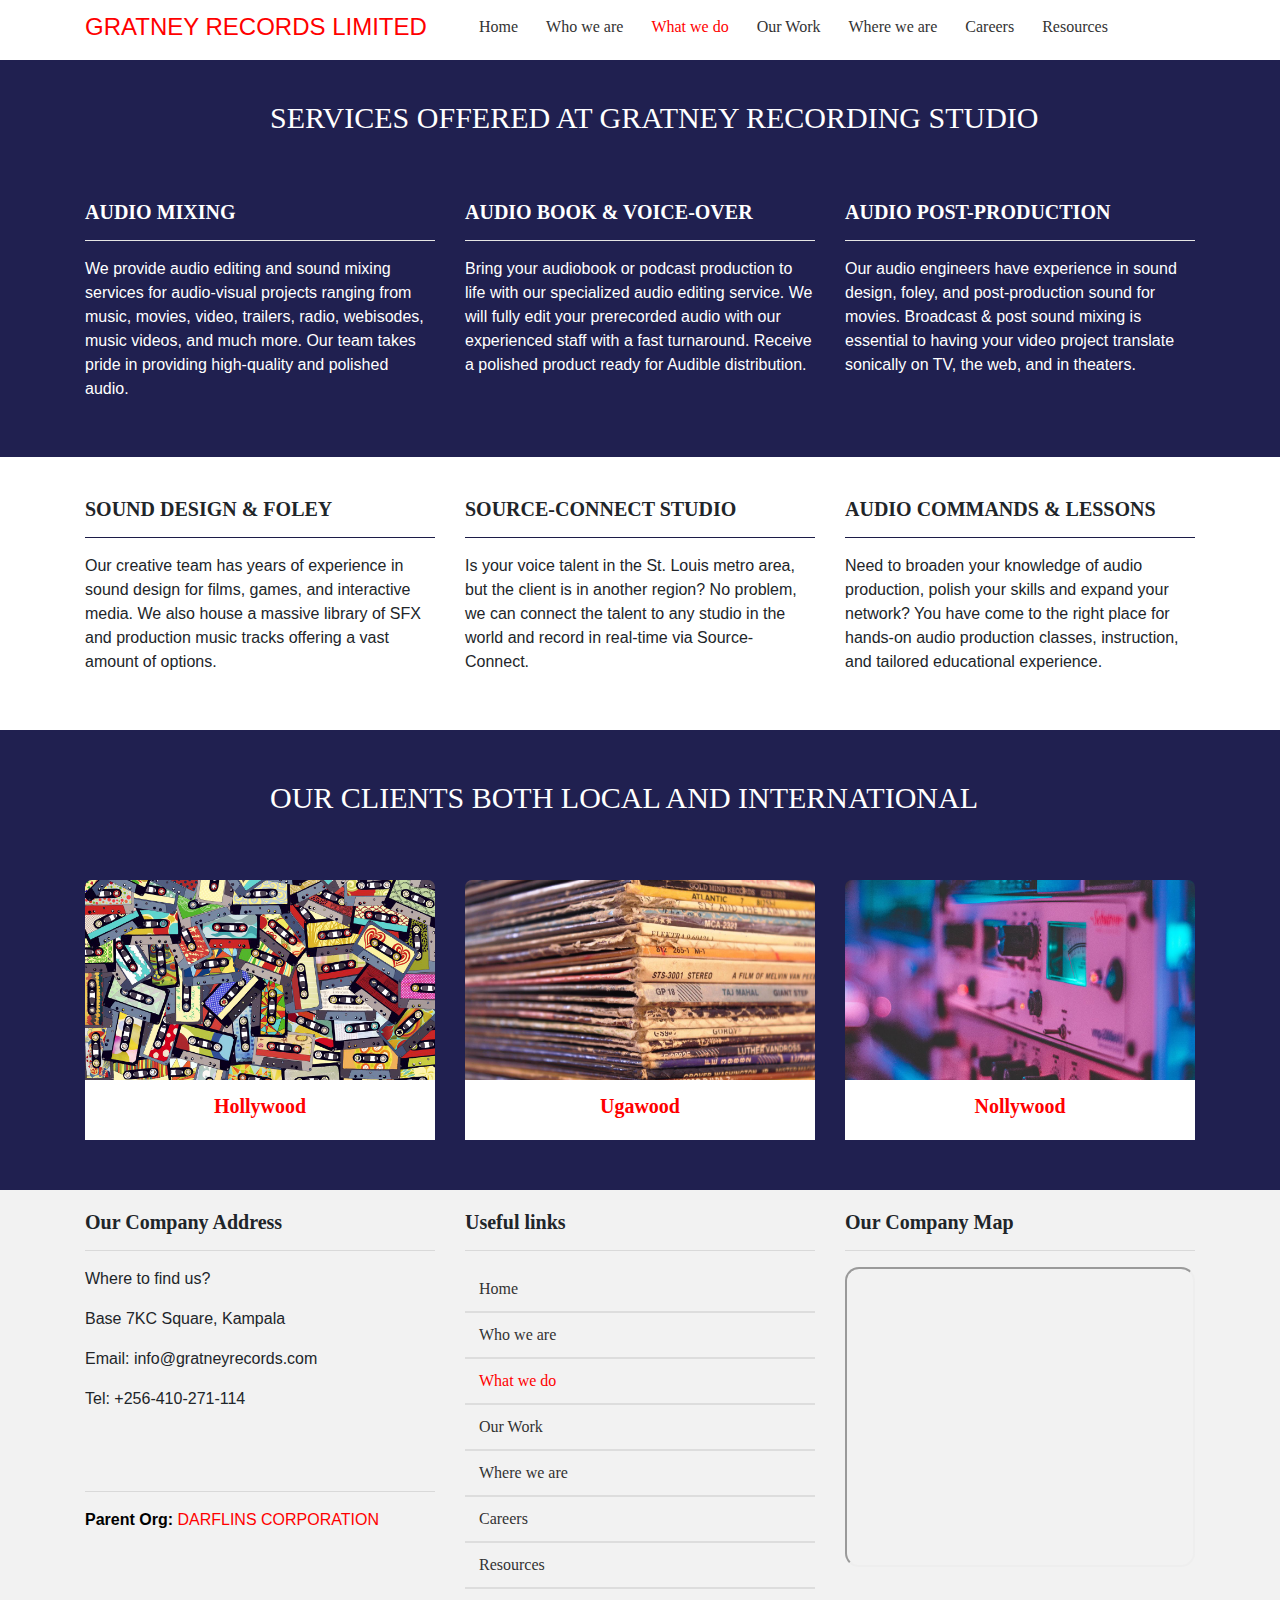
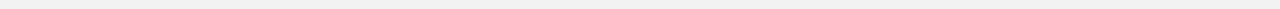
<file: services.html>
<!DOCTYPE html>
<html lang="en">
<head>
    <meta charset="UTF-8">
    <meta http-equiv="X-UA-Compatible" content="IE=edge">
    <meta name="viewport" content="width=device-width, initial-scale=1.0">
    <title> What we do / [Gratney Records] </title>
    <link rel="icon" href="img/vinyl_record_pink_needle_player.jpg"/>

    <link rel="stylesheet" href="https://cdn.jsdelivr.net/npm/bootstrap@4.6.1/dist/css/bootstrap.min.css">
  <script src="https://cdn.jsdelivr.net/npm/jquery@3.5.1/dist/jquery.slim.min.js"></script>
  <script src="https://cdn.jsdelivr.net/npm/popper.js@1.16.1/dist/umd/popper.min.js"></script>
  <script src="https://cdn.jsdelivr.net/npm/bootstrap@4.6.1/dist/js/bootstrap.bundle.min.js"></script>


  <link rel="stylesheet" href="css/font-awesome.min.css">
    <link rel="stylesheet" href="css/grl.css">
</head>
<body>
   <header>
       <section id="top_header">
           <div class="first-div">
               <div class="container">
                   <div class="row">
                        <div class="col-md-4">
                            <a href="#"><h2>GRATNEY RECORDS LIMITED</h2></a>
                        </div>

                        <div class="col-md-8">
                            <ul class="topnav">
                                <li><a title="Gratney Homepage" href="index.html">Home</a></li>
                                <li><a title="Gratney About Us page" href="about.html">Who we are</a></li>
                                <li><a title="Gratney Services page" class="active" href="services.html">What we do</a></li>
                                <li><a title="Gratney Our Work page" href="work.html">Our Work</a></li>
                                <li><a title="Gratney Contact Us page" href="contact.html">Where we are</a></li>
                                <li><a title="Gratney Careers page" href="careers.html">Careers</a></li>
                                <li><a title="Gratney Resouses page" href="resources.html">Resources</a></li>
                            </ul>
                        </div>

                   </div>
                </div>
           </div>
       </section>

   </header>

  
<section id="homeinfo-x">
    <div class="container">

        <div class="row">
            <div class="col-md-12">
               <div class="content-title-w">
                    <h2>Services Offered at Gratney Recording Studio</h2>
                    
                </div>
            </div>
       </div>
  
        <div class="row" style="margin-top: 100px;">

            <div class="col-md-4">
                <h3>AUDIO MIXING</h3>
                <hr style="background-color: #fff;"/>

                <p>We provide audio editing and sound mixing services for audio-visual projects ranging 
                    from music, movies, video, trailers, radio, webisodes, music videos, and much more.
                     Our team takes pride in providing high-quality and polished audio.</p>

            </div>

            <div class="col-md-4">
                <h3>AUDIO BOOK & VOICE-OVER</h3>
                <hr style="background-color: #fff;"/>

                <p>Bring your audiobook or podcast production to life with our specialized audio editing service. 
                    We will fully edit your prerecorded audio with our experienced staff with a fast turnaround. 
                    Receive a polished product ready for Audible distribution.
            </p>

            </div>

            <div class="col-md-4">
                <h3>AUDIO POST-PRODUCTION</h3>
                <hr style="background-color: #fff;"/>

                <p>Our audio engineers have experience in sound design, foley, and post-production sound for movies. 
                    Broadcast & post sound mixing is essential to having your video project translate sonically on TV,
                     the web, and in theaters.</p>

            </div>


        </div>
    </div>
</section>

<section id="homeinfo">
    <div class="container">
        <div class="row">
            <div class="col-md-4">
                <h3>SOUND DESIGN & FOLEY</h3>
                <hr style="background-color:rgb(32, 32, 80);"/>

                <p>Our creative team has years of experience in sound design for films, games, and interactive media.
                     We also house a massive library of SFX and production music tracks offering a vast amount of options.</p>

            </div>

            <div class="col-md-4">
                <h3>SOURCE-CONNECT STUDIO</h3>
                <hr style="background-color:rgb(32, 32, 80);"/>

                <p>Is your voice talent in the St. Louis metro area, but the client is in another region? 
                    No problem, we can connect the talent to any studio in the world and record in real-time via Source-Connect.
            </p>
            </div>

            <div class="col-md-4">
                <h3>AUDIO COMMANDS & LESSONS</h3>
                <hr style="background-color:rgb(32, 32, 80);"/>

                <p>Need to broaden your knowledge of audio production, polish your skills and expand your network? 
                    You have come to the right place for hands-on audio production classes, instruction, and tailored educational experience.</p>

            </div>


        </div>
    </div>
</section>




<section id="main-content">
    <div class="container">

      <div class="row">
          <div class="col-md-12">
             <div class="content-title-w">
                  <h2>Our Clients both local and International</h2>
              </div>
          </div>
     </div>

      <div class="row" style="margin-top: 100px;">
          
              <div class="col-md-4">
          
            <div class="image-card-1">
                <img src="img/audio_cassettes_collage_colorful.jpg" />

                <div class="image-card-caption xp">
                  <h3>Hollywood</h3>
                  <!----<p><strong>Executive Director</strong></p>
                  <p>Production Director </p>---->
                </div>

            </div>
        </div>

        <div class="col-md-4">
            <div class="image-card-2">
                <img src="img/vinyl_records_battered.jpg" />

                <div class="image-card-caption xp">
                  <h3>Ugawood</h3>
                  <!----<p><strong>Producer:</strong> Baksy Cdny</p>
                  <p>General Manager </p>---->
                </div>

            </div>
         </div>

        <div class="col-md-4">
          <div class="image-card-3">
            <img src="img/stereo_subwoofer_microphone.jpg" />

            <div class="image-card-caption xp">
                <h3>Nollywood</h3>
               <!------ <p><strong>Chief Producer:</strong> @imagevisionltd</p>
                <p>Official Partner</p>----->
            </div>

          </div>
        </div>

      </div>

      </div>
    </section>

    <footer>
      <div class="container">
        <div class="row">
          <div class="col-md-4">
              <div class="footer-title">
                <h3>Our Company Address</h3>
                <hr>

                <p>Where to find us?</p>
                <p>Base 7KC Square, Kampala</p>
                <p>Email: info@gratneyrecords.com</p>
                <p>Tel: +256-410-271-114</p>
                <br><br>
                <hr>
                <p style="color: red;"><strong style="color: #000;">Parent Org:</strong> DARFLINS CORPORATION</p>


              </div>
          </div>

          <div class="col-md-4">
            <h3>Useful links</h3>
            <hr>

            <ul class="footer-links">
                 <li><a title="Gratney Homepage" href="index.html">Home</a></li>
                 <li><a title="Gratney About Us page" href="about.html">Who we are</a></li>
                 <li><a title="Gratney Services page" class="active" href="services.html">What we do</a></li>
                 <li><a title="Gratney Our Work page" href="work.html">Our Work</a></li>
                 <li><a title="Gratney Contact Us page" href="contact.html">Where we are</a></li>
                 <li><a title="Gratney Careers page" href="careers.html">Careers</a></li>
                 <li><a title="Gratney Resouses page" href="resources.html">Resources</a></li>
            </ul>
          </div>

          <div class="col-md-4">
              <div class="map">
                  <h3>Our Company Map</h3>
                    <hr>

                    <div>
                        <iframe src="https://www.google.com/maps/embed?pb=!1m18!1m12!1m3!1d255344.56163071396!2d32.45903860687455!3d0.3130284143883177!2m3!1f0!2f0!3f0!3m2!1i1024!2i768!4f13.1!3m3!1m2!1s0x177dbc0f9d74b39b%3A0x4538903dd96b6fec!2sKampala!5e0!3m2!1sen!2sug!4v1646321313611!5m2!1sen!2sug" width="350" height="300" style=" border-radius: 14px;" allowfullscreen="" loading="lazy"></iframe>
                      </div>
              </div>
          </div>

        </div>
      </div>
  </footer>
   

</body>
</html>
</file>
<file: css/grl.css>
*{
    margin: 0;
    padding: 0;
    box-sizing: border-box;
}

body{
    font-family: Arial, Helvetica, sans-serif;
    font-size: 16px;
    background-color: rgb(32, 32, 80); 
    overflow-x: hidden;
}

#top_header{
    padding: 5px ;
    background-color: #fff;
    height: 60px;
}

.first-div h2{
    font-family: Arial, Helvetica, sans-serif;
    font-size: 24px;
    margin-top: 8px;
    color: red;
}

.first-div a:hover{
    text-decoration: none;
}

ul.topnav{
    list-style-type: none;
    padding: 0;
    margin: 0;
}

ul.topnav li{
    float: left;
}

ul.topnav li a{
    font-family: Georgia, 'Times New Roman', Times, serif;
    font-size: 16px;
    color: #333;
    display: block;
    padding: 10px 14px;
    text-decoration: none;
}

ul.topnav li a:hover:not(.active){
    border-bottom: 2px solid rgb(32, 32, 80);
    color: rgb(32, 32, 80);
}

ul.topnav .active{
    color: #ff0000;
}

/*---Resources Links Navigation bar --Starts here--------------------------------*/
ul.resources-links{
    list-style-type: none;
    padding: 0;
    margin: 0;
}

ul.resources-links li a{
    font-family: Georgia, 'Times New Roman', Times, serif;
    font-size: 16px;
    color: #333;
    display: block;
    border-bottom: 2px solid #ddd;
    padding: 10px 14px;
    text-decoration: none;
}

ul.resources-links li a:hover:not(.active){
    border-bottom: 2px solid rgb(32, 32, 80);
    color: rgb(32, 32, 80);
}

ul.resources-links .active{
    background-color: rgb(32, 32, 80);
    color: #fff;
}



/*---Resources Links Navigation bar --ends here--------------------------------*/



/*Carousel for images starts here--------------------------*/
.carousel-inner img {
    width: 100%;
    height: 100%;
  }

/*---------------------------------------------------------*/


#homeinfo{
    background-color: #fff;
    padding: 40px 14px;
}

#homeinfo img{
width: 350px;
height: 300px;
border-radius: 7px;
}

#homeinfo h3{
    font-family:Georgia, 'Times New Roman', Times, serif;
    font-size: 20px;
    font-weight: bold;
}

/*------------------------------------------------------------------------------*/
#homeinfo-x{
    background-color: inherit;
    padding: 40px 14px;
}

#homeinfo-x img{
width: 350px;
height: 300px;
border-radius: 7px;
}

#homeinfo-x h3{
    font-family:Georgia, 'Times New Roman', Times, serif;
    font-size: 20px;
    font-weight: bold;
    color: #fff;
}

#homeinfo-x p{
    color: #fff;

}
/*------------------------------------------------------------------------------*/


.card-caption{
    position: absolute;
    left: 120px;
    top: 50px;
}

.card-caption strong{
    color: red;
}

/*Section three------------------------------------------------------------------*/
#main-content{
    padding: 50px 14px;
    border-radius: 7px 7px 0px 0px;

}

.content-title h2{
    color: #fff;
    font-family: Georgia, 'Times New Roman', Times, serif;
    font-size: 30px;
    text-transform: uppercase;
}

.content-title{
    position: absolute;
    width: 100%;
    left: 300px;
    padding-bottom: 40px;
}

.content-title-w{
    position: absolute;
    width: 100%;
    left: 200px;
    padding-bottom: 40px;
}

.content-title-w h2{
    color: #fff;
    font-family: Georgia, 'Times New Roman', Times, serif;
    font-size: 30px;
    text-transform: uppercase;
}


/*---------------------------------------------------------------------*/

.image-card-1 img{
    width: 100%;
    height: 200px;
    border-radius: 7px 7px 0px 0px;
    
}


.image-card-2 img{
    width: 350px;
    height: 200px;
    border-radius: 7px 7px 0px 0px;
   
}

.image-card-3 img{
    width: 350px;
    height: 200px;
    border-radius: 7px 7px 0px 0px;
   
}

.image-card-caption{
    background-color: White;
    padding: 14px 20px;
    
}

.image-card-caption h3{
    color: red;
    font-weight: bold;
    font-family: Georgia, 'Times New Roman', Times, serif ;
    text-align: center;
    font-size: 20px;
}

.xp p{
    text-align: center;
}


/*----Contact page Starts here -------------------------------------------------------------------------*/

input{
    padding: 4px 7px;
    width: 100%;
    height: 40px;
    margin-bottom: 10px;
    font-family: Georgia, 'Times New Roman', Times, serif;
    font-size: 16px;
    border: 1px solid #fff;
}

textarea{
    padding: 14px;
    width: 100%;
    height: 200px;
    font-family: Georgia, 'Times New Roman', Times, serif;
    font-size: 16px;
    border: 1px solid #fff;
    border-radius: 14px;
}

.formbtn{
    background-color: inherit;
    color: #fff;
    position: absolute;
    top: 290px;
    left: 120px; 
    font-family: Georgia, 'Times New Roman', Times, serif;
    font-size: 16px;
    border: 2px solid #fff;
    border-radius: 7px;
    font-weight: bold;
    padding: 7px;

}

.formbtn:hover{
    background-color: #fff;
    color: #000;
}
/*----Contact page Ends here----------------------------------------------------------------------------*/

/*----footer ----------------------------------------------------------------------------*/


footer{
    background-color: #f2f2f2;
    padding: 20px;
}
.mapkampala{
    width: 350px;
    height: 300px;
    border-radius: 14px;
}

footer h3{
    font-family: Georgia, 'Times New Roman', Times, serif;
    font-size: 20px;
    font-weight: bold;
}


ul.footer-links{
    list-style-type: none;
    padding: 0;
    margin: 0;
}

ul.footer-links li a{
    font-family: Georgia, 'Times New Roman', Times, serif;
    font-size: 16px;
    color: #333;
    display: block;
    border-bottom: 2px solid #ddd;
    padding: 10px 14px;
    text-decoration: none;
}

ul.footer-links li a:hover:not(.active){
    border-bottom: 2px solid rgb(32, 32, 80);
    color: rgb(32, 32, 80);
}

ul.footer-links .active{
    color: #ff0000;
}
</file>
